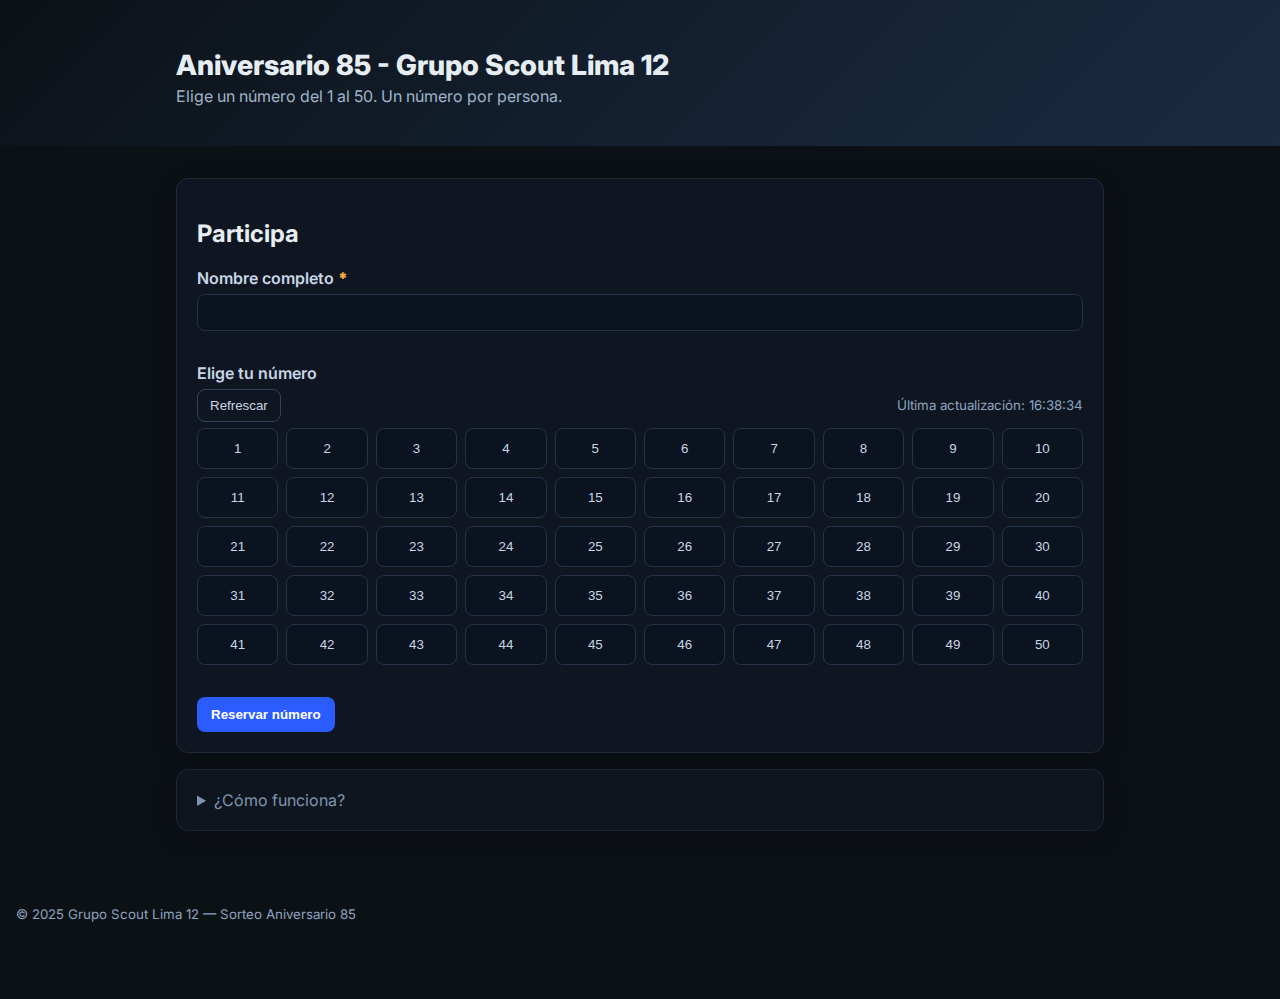
<file: index.html>
<!doctype html>
<html lang="es">
<head>
  <meta charset="utf-8" />
  <meta name="viewport" content="width=device-width, initial-scale=1" />
  <title>Aniversario 85 - Lima 12 | Sorteo 1..50</title>
  <meta name="description" content="Sorteo Lima 12: elige un número del 1 al 50. Un número por persona." />
  <link rel="preconnect" href="https://fonts.googleapis.com">
  <link rel="preconnect" href="https://fonts.gstatic.com" crossorigin>
  <link href="https://fonts.googleapis.com/css2?family=Inter:wght@400;600;800&display=swap" rel="stylesheet">
  <link rel="stylesheet" href="/styles.css">
</head>
<body>
  <header class="hero">
    <div class="wrap">
      <h1>Aniversario 85 - Grupo Scout Lima 12</h1>
      <p class="subtitle">Elige un número del 1 al 50. Un número por persona.</p>
    </div>
  </header>

  <main class="wrap">
    <section class="card">
      <h2>Participa</h2>
      <form id="form" novalidate>
        <label class="field">
          <span>Nombre completo <b class="req">*</b></span>
          <input id="nombre" name="nombre" type="text" autocomplete="name" required />
          <small class="error" data-for="nombre"></small>
        </label>

        <div class="field">
          <span>Elige tu número</span>
          <div class="toolbar">
            <button id="refresh" type="button" class="secondary">Refrescar</button>
            <small id="lastUpdate" class="muted"></small>
          </div>
          <div id="grid" class="numbers-grid" aria-live="polite"></div>
          <input type="hidden" id="numero" name="numero" required />
          <small class="error" data-for="numero"></small>
        </div>

        <div class="actions">
          <button id="submit" type="submit" class="primary">Reservar número</button>
          <span id="status" role="status" aria-live="polite"></span>
        </div>
      </form>
    </section>

    <section class="card muted">
      <details>
        <summary>¿Cómo funciona?</summary>
        <ul>
          <li>No hay cuentas ni contraseñas.</li>
          <li>Tu número queda reservado al enviar el formulario.</li>
          <li>Si un número está tomado, aparecerá bloqueado.</li>
        </ul>
      </details>
    </section>
  </main>

  <footer class="footer wrap">
    <small>© 2025 Grupo Scout Lima 12 — Sorteo Aniversario 85</small>
  </footer>

  <script type="module" src="/main.js"></script>
</body>
</html>
</file>
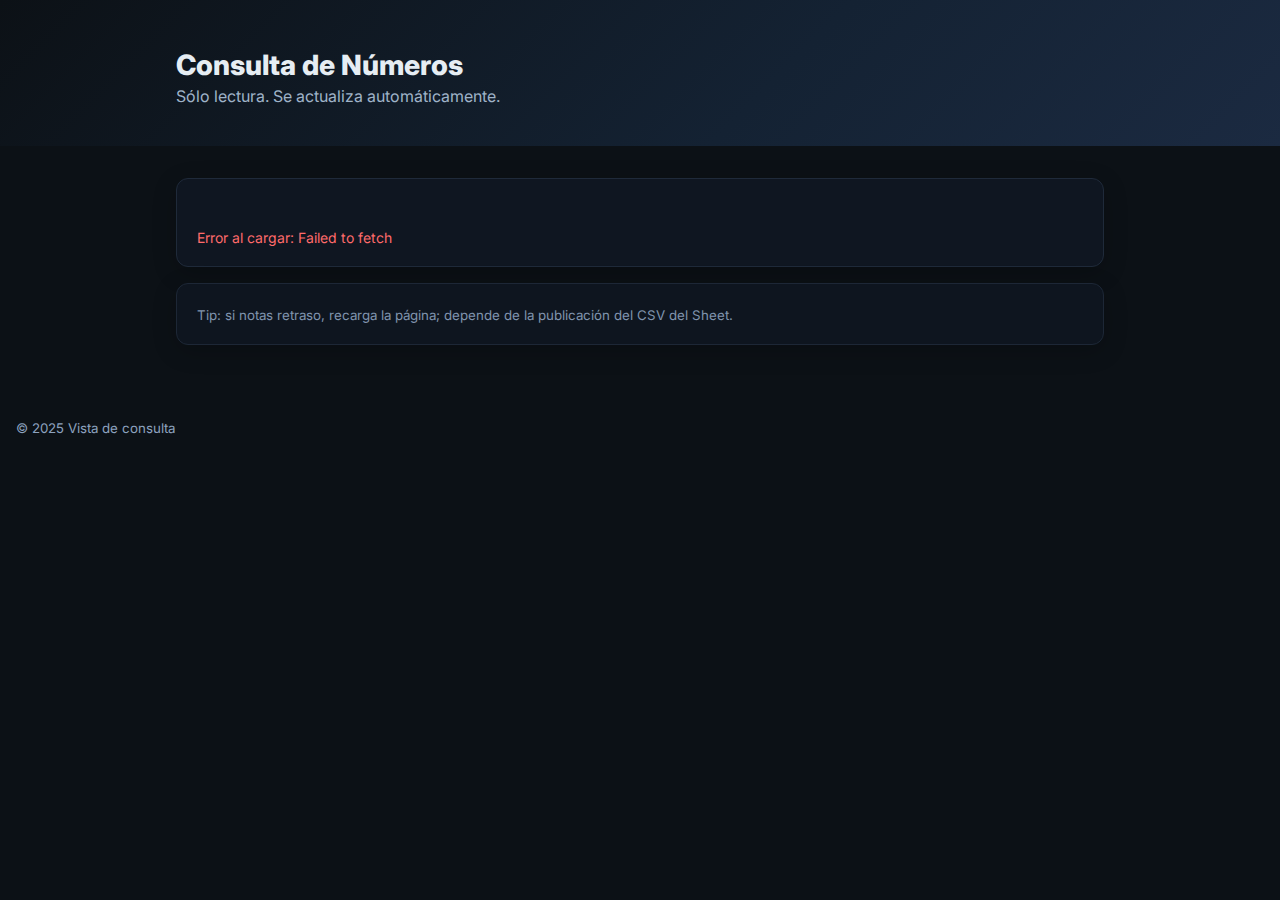
<file: viewer.html>
<!doctype html>
<html lang="es">
<head>
  <meta charset="utf-8" />
  <meta name="viewport" content="width=device-width, initial-scale=1" />
  <title>Sólo consulta | Números ocupados</title>
  <meta name="description" content="Vista de sólo lectura de los números ocupados" />
  <link rel="preconnect" href="https://fonts.googleapis.com">
  <link rel="preconnect" href="https://fonts.gstatic.com" crossorigin>
  <link href="https://fonts.googleapis.com/css2?family=Inter:wght@400;600;800&display=swap" rel="stylesheet">
  <link rel="stylesheet" href="/styles.css">
</head>
<body>
  <header class="hero">
    <div class="wrap">
      <h1>Consulta de Números</h1>
      <p class="subtitle">Sólo lectura. Se actualiza automáticamente.</p>
    </div>
  </header>

  <main class="wrap">
    <section class="card">
      <div class="field">
        <div class="toolbar">
          <small id="lastUpdate" class="muted"></small>
        </div>
        <div id="grid" class="numbers-grid" aria-live="polite"></div>
      </div>
      <div class="actions">
        <span id="status" role="status" aria-live="polite"></span>
      </div>
    </section>
    <section class="card muted">
      <small>Tip: si notas retraso, recarga la página; depende de la publicación del CSV del Sheet.</small>
    </section>
  </main>

  <footer class="footer wrap">
    <small>© 2025 Vista de consulta</small>
  </footer>

  <script type="module" src="/viewer.js"></script>
</body>
</html>
</file>
<file: styles.css>
*{box-sizing:border-box}
html,body{margin:0;padding:0;font-family:Inter,system-ui,-apple-system,Segoe UI,Roboto,Arial,sans-serif;background:#0c1116;color:#e6edf3}
.wrap{max-width:960px;margin:0 auto;padding:16px}
.hero{background:linear-gradient(135deg,#0c1116,#142233 60%,#1b2a41)}
.hero h1{margin:0;padding:32px 0 4px;font-weight:800;font-size:28px}
.subtitle{margin:0 0 24px;color:#9fb3c8}
.card{background:#0f1621;border:1px solid #1f2a3a;border-radius:12px;padding:20px;margin:16px 0;box-shadow:0 6px 24px rgba(0,0,0,.2)}
.card.muted{opacity:.9}
.field{display:block;margin:12px 0}
.field span{display:block;margin:0 0 6px;color:#c8d6e5;font-weight:600}
input[type="text"],input[type="tel"],input[type="email"]{width:100%;padding:10px 12px;border:1px solid #243347;background:#0b1220;border-radius:8px;color:#e6edf3;outline:none}
input:focus{border-color:#3ea6ff;box-shadow:0 0 0 3px rgba(62,166,255,.15)}
.error{color:#ff6b6b;height:16px;display:block;margin-top:4px;font-size:12px}
.req{color:#ffaf40}
.grid-2{display:grid;grid-template-columns:1fr;gap:12px}
@media(min-width:680px){.grid-2{grid-template-columns:1fr 1fr}}

.numbers-grid{display:grid;grid-template-columns:repeat(10,1fr);gap:8px;margin-top:6px}
.toolbar{display:flex;align-items:center;gap:8px;justify-content:space-between;margin:6px 0}
.secondary{background:transparent;border:1px solid #2e4360;color:#c8d6e5;border-radius:8px;padding:8px 12px;cursor:pointer}
.secondary:hover{border-color:#3ea6ff;color:#e6edf3}
.muted{color:#8da2bf}
.number{display:flex;align-items:center;justify-content:center;padding:12px 0;border:1px solid #243347;border-radius:8px;background:#0b1220;color:#c8d6e5;cursor:pointer;user-select:none;transition:all .15s ease}
.number:hover{background:#102036;border-color:#2e4360}
.number.taken{background:#215b8a;border-color:#3ea6ff;color:#dbefff;cursor:not-allowed}
.number.selected{background:#2b5cff;border-color:#3ea6ff;color:white;box-shadow:0 0 0 3px rgba(62,166,255,.2)}

.actions{display:flex;align-items:center;gap:12px;margin-top:12px}
button.primary{background:#2b5cff;border:0;color:#fff;border-radius:8px;padding:10px 14px;font-weight:600;cursor:pointer}
button.primary:disabled{opacity:.6;cursor:not-allowed}
#status{font-size:14px;color:#9fb3c8}

.footer{margin:24px 0 60px;color:#8da2bf}
</file>
